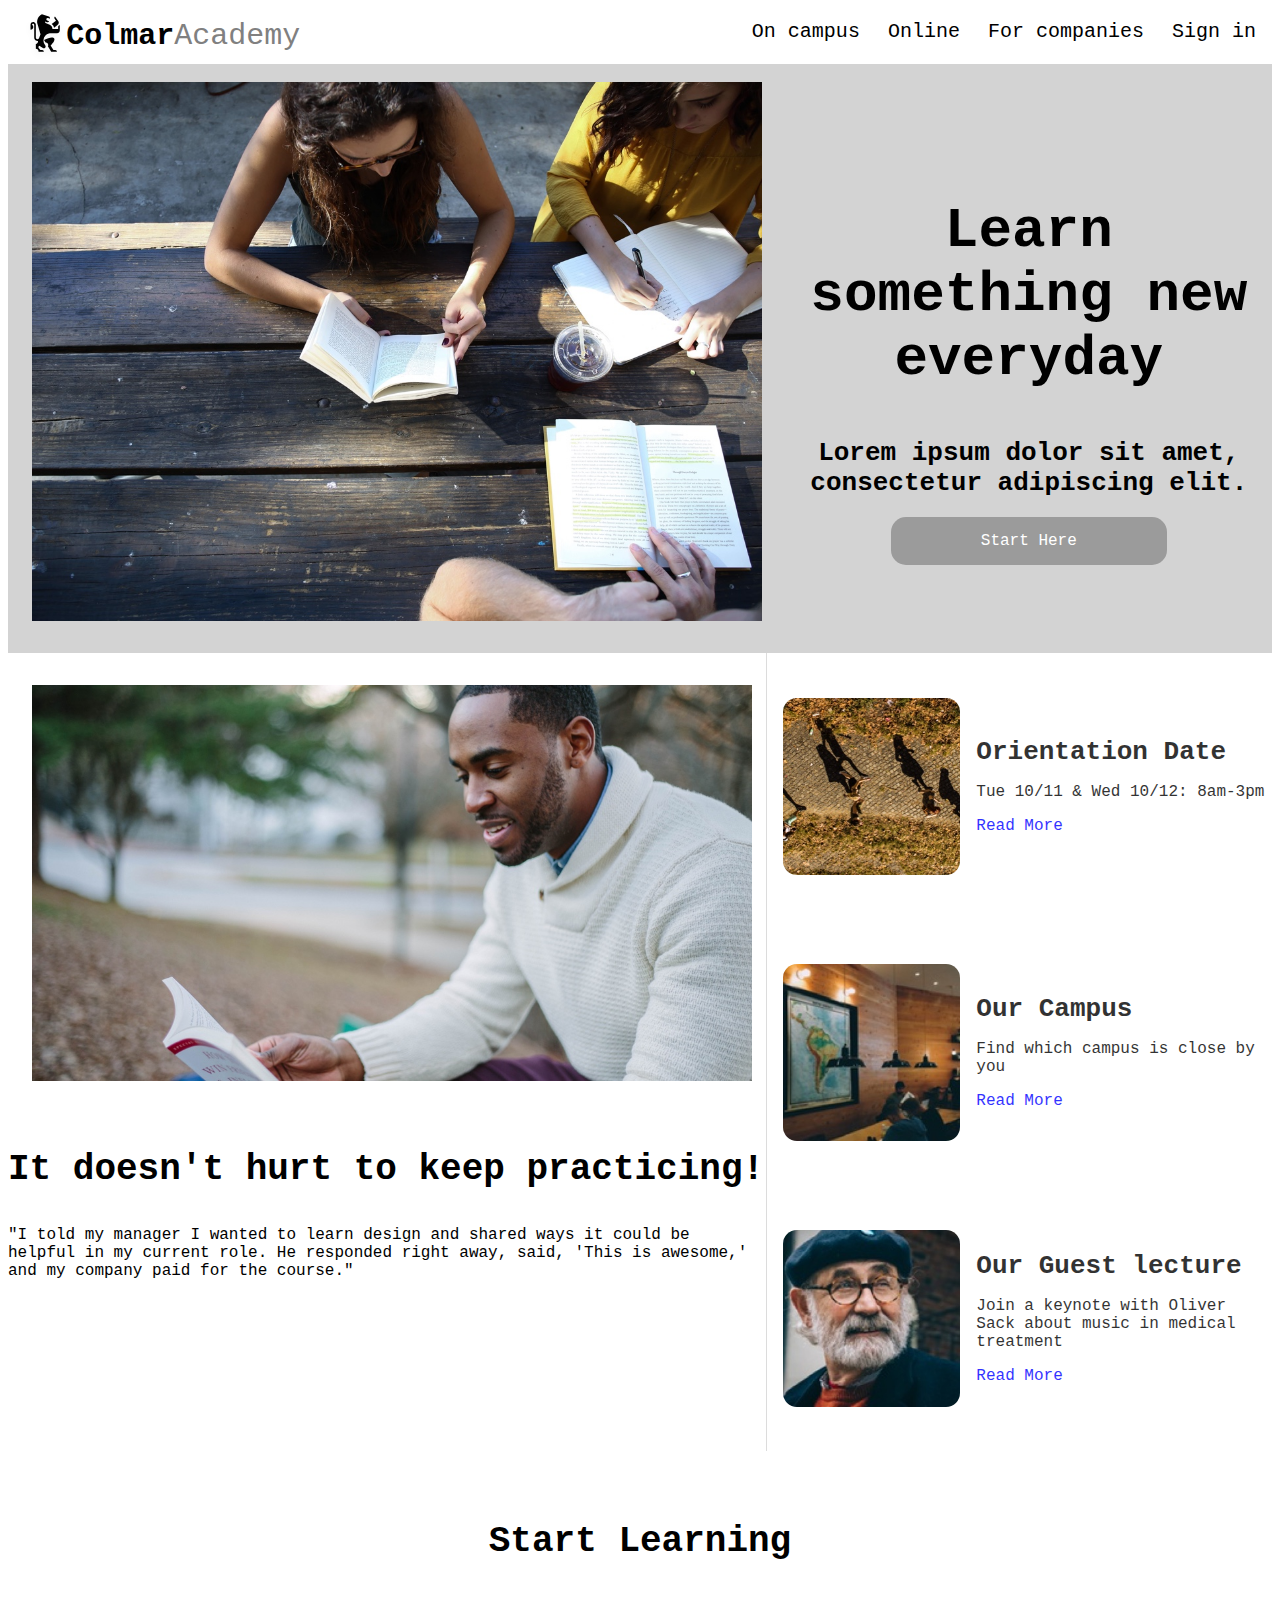
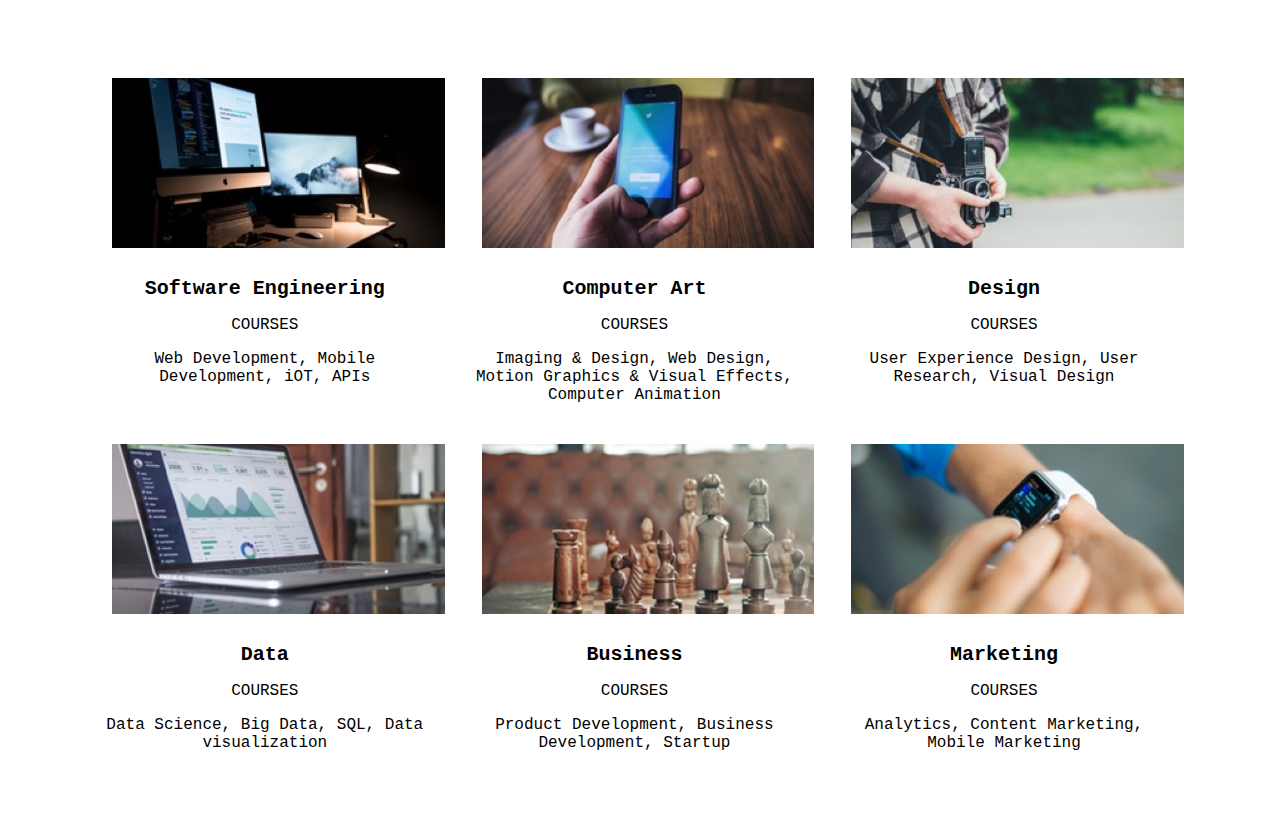
<file: index.html>
<!DOCTYPE html>
<html>
	<head>
	<link rel='stylesheet' type='text/css' href='resources/css/style.css'>
	<title> Colmar Academy </title>
	</head>

	<body>
		<header id='nav-bar'>
			<div class='desktop'>
				<div class='logo'>
					<img src='resources/images/ic-logo.svg' alt='company logo' style='height:50px;'>
					<p> <span class='school-name-colmar'>Colmar</span><span class='school-name-academy'>Academy</span> </p>
				</div>
				<div class='nav-links'>
					<ul>
						<li><a href='#'>On campus</a></li>
						<li><a href='#'>Online</a></li>
						<li><a href='#'>For companies</a></li>
						<li><a href='#'>Sign in </a></li>
					</ul>	
				</div>
			</div>
			<div class='mobile'>
			</div>
		</header>

		<section id='banner'>
			<div class='banner-container'>
			<img src='resources/images/banner.jpg' alt='people reading books'>
			<div class='banner-text'>
			<h2> Learn something new everyday </h2>
			<h4> Lorem ipsum dolor sit amet, consectetur adipiscing elit. </h4>
			<a class='button' href='#'> Start Here </a>
			</div>		
			</div>
		</section>
	
		<section id='main-information'>
			<div class='information-container'>
				<div class='left-information'>
					<img src='resources/images/information-main.jpg' alt='guy reading'>
						<div class='left-information-text'>
							<h3> It doesn't hurt to keep practicing! </h3>
							<p> "I told my manager I wanted to learn design and shared ways it could be helpful in my current role. He responded right away, said, 'This is awesome,' and my company paid for 	the course." </p>
						</div>
				</div>
					<div class='right-information'>
						<div class='content-box'>
							<img src='resources/images/information-orientation.jpg'>
								<div class='right-information-text'>
									<h4> Orientation Date </h4>
									<p> Tue 10/11 & Wed 10/12: 8am-3pm </p>
									<a href='#'> Read More </a>
								</div>
						</div>
						<div class='content-box'>
							<img src='resources/images/information-campus.jpg'>
								<div class='right-information-text'>
									<h4> Our Campus </h4>
									<p> Find which campus is close by you </p>
									<a href='#'> Read More </a>
								</div>
						</div>
						<div class='content-box'>
							<img src='resources/images/information-guest-lecture.jpg'>
								<div class='right-information-text'>
									<h4> Our Guest lecture </h4>
									<p> Join a keynote with Oliver Sack about music in medical treatment </p>
									<a href='#'> Read More </a>
								</div>
						</div>
					</div>
			</div>
		</section>
		
		<section id='learning'>
			<h3> Start Learning </h3>	
			<div class='learning-container'>
				<div class='course-row'>
					<div class='learning-box'>
					<img src='resources/images/course-software.jpg'>
					<div class='text-content'>
					<h5> Software Engineering </h5>
					<p> COURSES </p>
					<p> Web Development, Mobile Development, iOT, APIs </p>
					</div>
				</div>
				<div class='learning-box'>
					<img src='resources/images/course-computer-art.jpg'>
					<div class='text-content'>
					<h5> Computer Art </h5>
					<p> COURSES </p>
					<p> Imaging & Design, Web Design, Motion Graphics & Visual Effects, Computer Animation </p>
					</div>
				</div>
				<div class='learning-box'>
					<img src='resources/images/course-design.jpg'>
					<div class='text-content'>
					<h5> Design </h5>
					<p> COURSES </p>
					<p> User Experience Design, User Research, Visual Design </p>
					</div>
				</div>
					</div>
					<div class='course-row'>
				<div class='learning-box'>
					<img src='resources/images/course-data.jpg'>
					<div class='text-content'>
					<h5> Data </h5>
					<p> COURSES </p>
					<p> Data Science, Big Data, SQL, Data visualization </p>
					</div>
				</div>
				<div class='learning-box'>
					<img src='resources/images/course-business.jpg'>
					<div class='text-content'>
					<h5> Business </h5>
					<p> COURSES </p>
					<p> Product Development, Business Development, Startup </p>
					</div>
				</div>
				<div class='learning-box'>
					<img src='resources/images/course-marketing.jpg'>
					<div class='text-content'>
					<h5> Marketing </h5>
					<p> COURSES </p>
					<p> Analytics, Content Marketing, Mobile Marketing </p>
					</div>
				</div>

				</div>
			</div>
		</section>
	
		
		
	
	</body>

</html>
</file>
<file: resources/css/style.css>
html {
	font-family: courier New;
}

.school-name-colmar {
	font-weight: bold;
	color: black;
}

.school-name-academy {
		color: gray;
}

a {
	text-decoration: none;
	color: inherit;
}

a:hover {
	text-decoration: underline;
}

header {
	top: 0px;
	left: 0px;
	position: fixed;
	width: 100%;
	height: 64px;
	background-color: white;	
	z-index: 100;
	}

header .logo {
	float: left;
	display: inline-flex;
	font-size: 30px;
	height: 32px;
	padding-left: 24px;
	align-items: center;
	padding-top: 20px;
}

.nav-links {
	float: right;
}

header ul {
	list-style: none;
	padding-right: 24px;
	font-size: 20px;
}

header li {
	display: inline;
	padding: 0px 0px 0px 16px;
}

#banner {
	background-color: lightgray;
	margin-top: 25px;
	}

	
.banner-container {
	display: flex;
	align-items: center;
	margin-top: 50px;
	width: 100%;
	margin-right: 0px;
}

.banner-container img {
	padding: 32px 24px;
	overflow: hidden;
	width: 60%;
	}

.banner-text {
	color: black;
	justify-content: center;
	text-align: center;
	width: 40%;
	}

.banner-text a { 
    padding: 15px 90px;
	border-radius: 15px;
	background-color: rgb(155, 155, 155);
	text-align: center;
	color: white;	
	transition: background-color 0.5s ease-out;
}

.banner-text a:hover {
	background-color: blue;
}
h2 {
	font-size: 56px;
	font-weight: bold;
}

h3 {
	font-size: 36px;
}

h4 {
	font-size: 26px;
}

h5 {
	font-size: 20px;
}

.information-container {
	display: flex;
	height: 800px;
	width: 100%;
	margin-bottom: 32px;
}

.left-information {
	width: 60%;
	}

.left-information img {
	width: 95%;
	padding: 32px 24px;
	display: flex;
    justify-content: center;
}

.content-box img {
	width: 35%;
	height: auto;
	padding: 16px 16px;
	border-radius: 30px;
	}

.content-box {
	display: inline-flex;
	align-items: center;
	width: 100%;
	height: 266px;
	border-left: 0.5px solid gainsboro; 
	transition: background-color 300ms ease-out;
	}

.content-box:hover {
	background-color: lightgray;
}

.right-information {
	flex-direction: column;
	justify-content: center;
	width: 40%;
}

.right-information-text {
	width: 65%;
	display: flex;
	flex-direction: column;
	opacity: 0.8;
	}
	
.right-information-text h4 {
		margin: 0px;
}


.right-information-text a {
	color: blue;
	} 
	
#learning h3 {
	text-align: center;
	padding: 32px;
}

.learning-container {
	padding: 32px 72px;
		
}

.learning-container h5 {
	margin: 0px;
}

.learning-container img {
	padding: 16px 32px;
	width: 90%;
	height: auto;
	}

.course-row {
	display: flex;
}

.learning-box {
	flex-basis: 33%;
	text-align: center;
}

.text-content {
	padding: 8px 16px;
}
</file>
